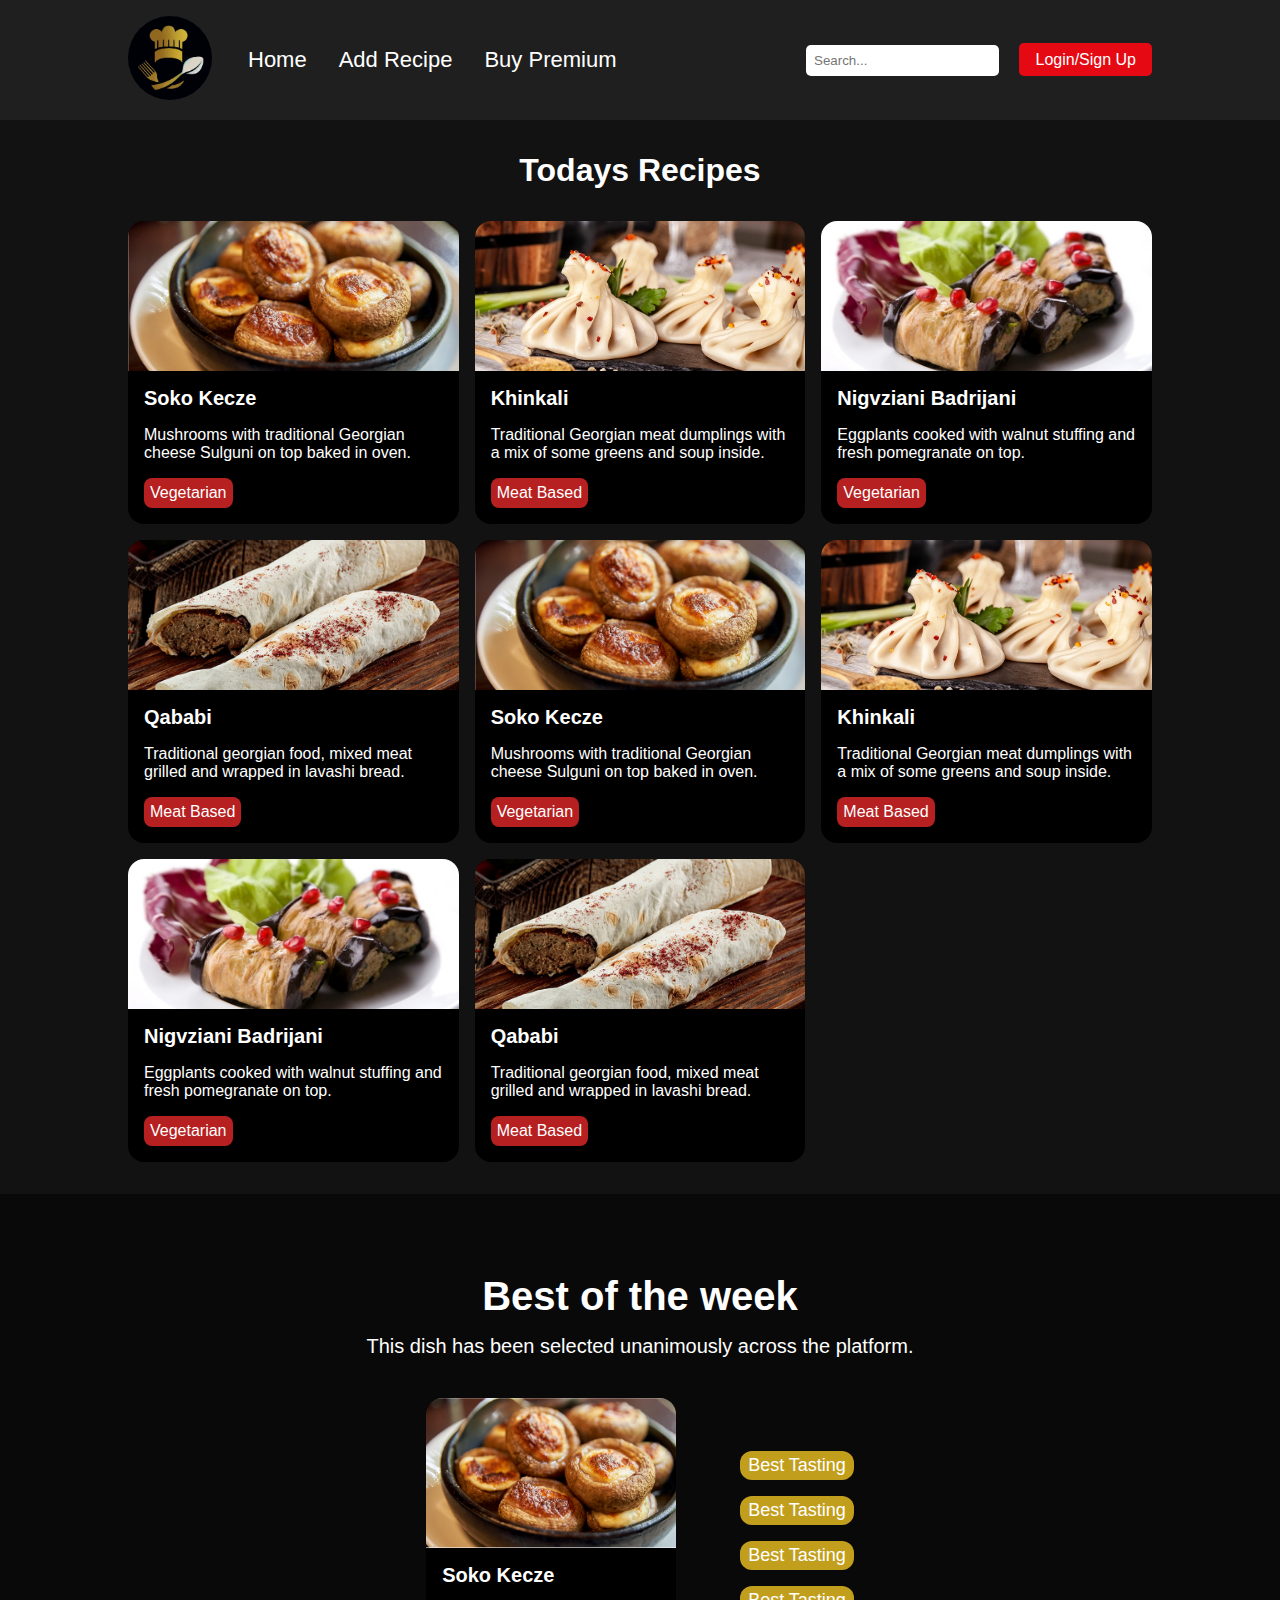
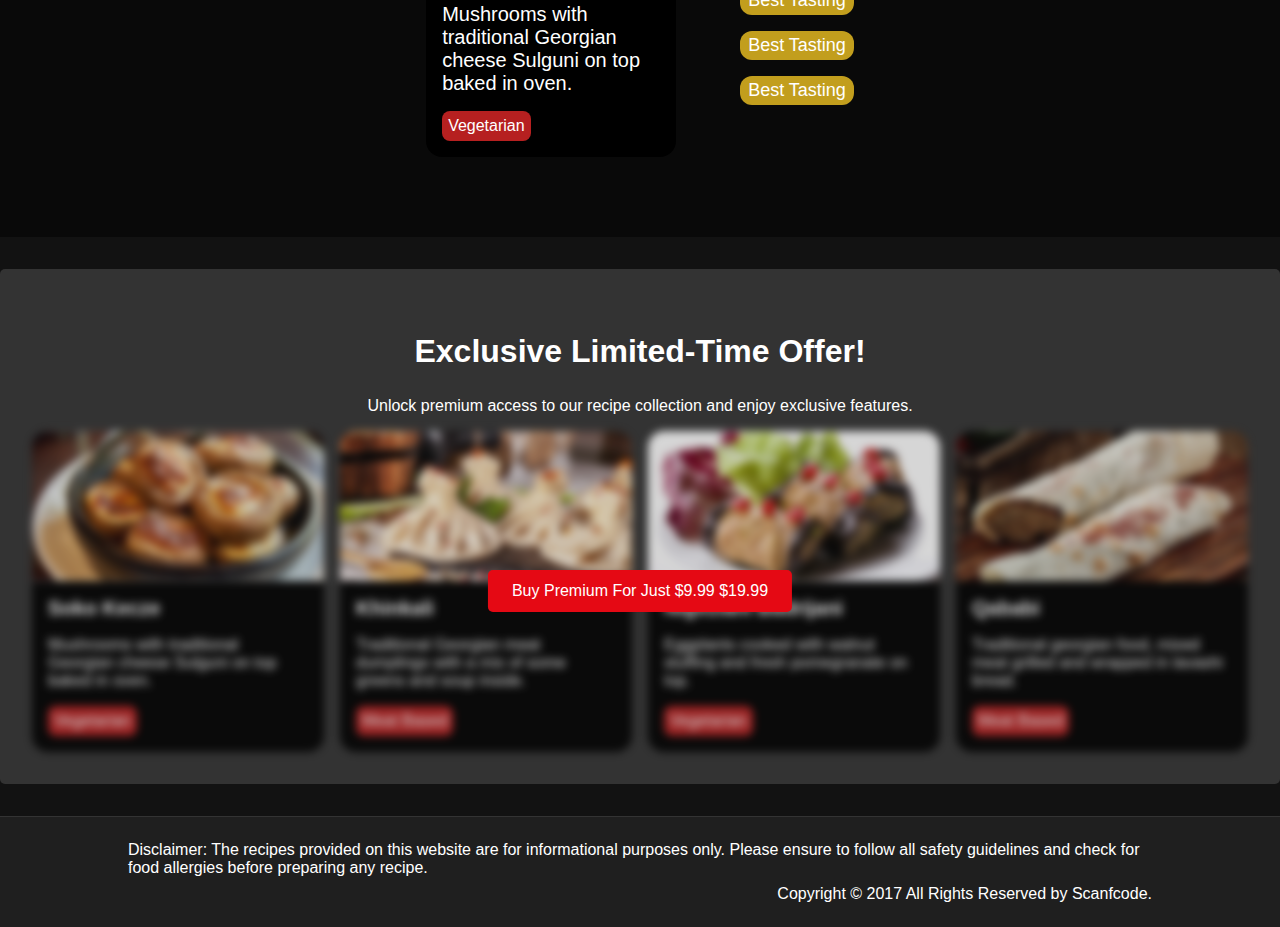
<file: index.html>
<!DOCTYPE html>
<html lang="en">
<head>
    <meta charset="UTF-8">
    <meta name="viewport" content="width=device-width, initial-scale=1.0">
    <title>Recipe Website</title>
    <link rel="stylesheet" href="styles.css">
</head>
<body>
    <header>
        <div class="container">
            <nav>
                <ul>
                    <a href="/"><img src="Images/logo.png" alt="logo image"></a>
                    <li><a href="/">Home</a></li>
                    <li><a href="/add-recipe/">Add Recipe</a></li>
                    <li><a href="/buy-premium/">Buy Premium</a></li>
                </ul>
                
                <div class="search-login">
                    <input type="text" placeholder="Search...">
                    <a class="btn" href="/user-detail/">Login/Sign Up</a>
                </div>
            </nav>
        </div>
    </header>
    <main>
        <section class="recipes container">
            <h2>Todays Recipes</h2>
            <div class="recipe-filters">
                <div class="premium-cards-container">
                    <div class="recipe-card">
                        <a href="recipe-detail/?id=1">
                            <img src="/Images/premium-1.png" alt="premium placeholder">
                            <h4>Soko Kecze</h4>
                            <p>Mushrooms with traditional Georgian cheese Sulguni on top baked in oven.</p>
                            <span>Vegetarian</span>
                        </a>
                    </div>
                    <div class="recipe-card">
                        <a href="recipe-detail/?id=2">
                            <img src="/Images/premium-2.png" alt="premium placeholder">
                            <h4>Khinkali</h4>
                            <p>Traditional Georgian meat dumplings with a mix of some greens and soup inside.</p>
                            <span>Meat Based</span>
                        </a>
                    </div>
                    <div class="recipe-card">
                        <a href="recipe-detail/?id=3">
                            <img src="/Images/premium-3.png" alt="premium placeholder">
                            <h4>Nigvziani Badrijani</h4>
                            <p>Eggplants cooked with walnut stuffing and fresh pomegranate on top.</p>
                            <span>Vegetarian</span>
                        </a>
                    </div>
                    <div class="recipe-card">
                        <a href="recipe-detail/?id=4">
                            <img src="/Images/premium-4.png" alt="premium placeholder">
                            <h4>Qababi</h4>
                            <p>Traditional georgian food, mixed meat grilled and wrapped in lavashi bread.</p>
                            <span>Meat Based</span>
                        </a>
                    </div>
                    <div class="recipe-card">
                        <a href="recipe-detail/?id=5">
                            <img src="/Images/premium-1.png" alt="premium placeholder">
                            <h4>Soko Kecze</h4>
                            <p>Mushrooms with traditional Georgian cheese Sulguni on top baked in oven.</p>
                            <span>Vegetarian</span>
                        </a>
                    </div>
                    <div class="recipe-card">
                        <a href="recipe-detail/?id=6">
                            <img src="/Images/premium-2.png" alt="premium placeholder">
                            <h4>Khinkali</h4>
                            <p>Traditional Georgian meat dumplings with a mix of some greens and soup inside.</p>
                            <span>Meat Based</span>
                        </a>
                    </div>
                    <div class="recipe-card">
                        <a href="recipe-detail/?id=7">
                            <img src="/Images/premium-3.png" alt="premium placeholder">
                            <h4>Nigvziani Badrijani</h4>
                            <p>Eggplants cooked with walnut stuffing and fresh pomegranate on top.</p>
                            <span>Vegetarian</span>
                        </a>
                    </div>
                    <div class="recipe-card">
                        <a href="recipe-detail/?id=8">
                            <img src="/Images/premium-4.png" alt="premium placeholder">
                            <h4>Qababi</h4>
                            <p>Traditional georgian food, mixed meat grilled and wrapped in lavashi bread.</p>
                            <span>Meat Based</span>
                        </a>
                    </div>
                </div> 
            </div>
        </section>
        <section class="hero">
            <div class="hero-content">
                <h2>Best of the week</h2>
                <p>This dish has been selected unanimously across the platform.</p>
                <div class="recipe-card-container"> 
                    <div class="recipe-card chosen">
                        <a href="recipe-detail/?id=1">
                            <img src="/Images/premium-1.png" alt="premium placeholder">
                            <h4>Soko Kecze</h4>
                            <p>Mushrooms with traditional Georgian cheese Sulguni on top baked in oven.</p>
                            <span>Vegetarian</span>
                        </a>
                    </div>
                    <div class="tags">
                        <div class="tag">Best Tasting</div>
                        <div class="tag">Best Tasting</div>
                        <div class="tag">Best Tasting</div>
                        <div class="tag">Best Tasting</div>
                        <div class="tag">Best Tasting</div>
                        <div class="tag">Best Tasting</div>
                    </div>
                </div>
            </div>
        </section>
        <section class="offer">
            <h2>Exclusive Limited-Time Offer!</h2>
            <p>Unlock premium access to our recipe collection and enjoy exclusive features.</p>
            <div class="premium-cards-container">
                <div class="premium recipe-card">
                    <a href="#">
                        <img src="/Images/premium-1.png" alt="premium placeholder">
                        <h4>Soko Kecze</h4>
                        <p>Mushrooms with traditional Georgian cheese Sulguni on top baked in oven.</p>
                        <span>Vegetarian</span>
                    </a>
                </div>
                <div class="premium recipe-card">
                    <a href="#">
                        <img src="/Images/premium-2.png" alt="premium placeholder">
                        <h4>Khinkali</h4>
                        <p>Traditional Georgian meat dumplings with a mix of some greens and soup inside.</p>
                        <span>Meat Based</span>
                    </a>
                </div>
                <div class="premium recipe-card">
                    <a href="#">
                        <img src="/Images/premium-3.png" alt="premium placeholder">
                        <h4>Nigvziani Badrijani</h4>
                        <p>Eggplants cooked with walnut stuffing and fresh pomegranate on top.</p>
                        <span>Vegetarian</span>
                    </a>
                </div>
                <div class="premium recipe-card">
                    <a href="#">
                        <img src="/Images/premium-4.png" alt="premium placeholder">
                        <h4>Qababi</h4>
                        <p>Traditional georgian food, mixed meat grilled and wrapped in lavashi bread.</p>
                        <span>Meat Based</span>
                    </a>
                </div>
                <a href="buy-premium" class="premium-btn btn">Buy Premium For Just $9.99 <span>$19.99</span></a>
            </div>           
        </section>
    </main>
    <footer>
        <div class="container">
            <p>Disclaimer: The recipes provided on this website are for informational purposes only. Please ensure to follow all safety guidelines and check for food allergies before preparing any recipe.</p>
            <span>Copyright © 2017 All Rights Reserved by Scanfcode.</span>
        </div>
    </footer>
    <script src="scripts.js"></script>
</body>
</html>
</file>
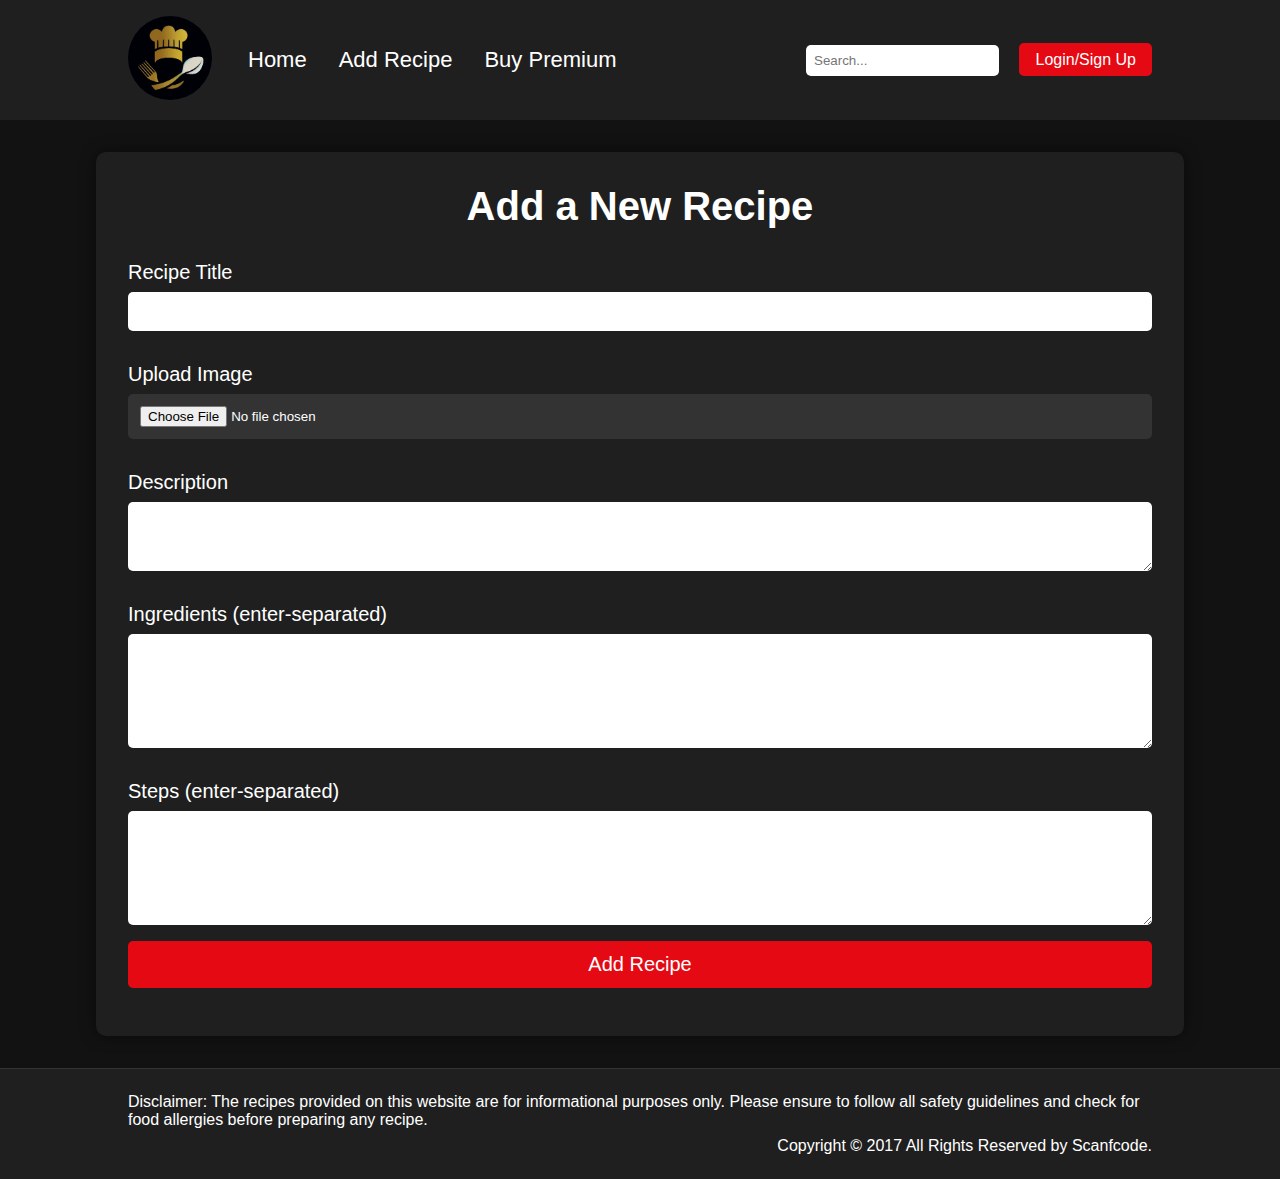
<file: add-recipe/index.html>
<!DOCTYPE html>
<html lang="en">
<head>
    <meta charset="UTF-8">
    <meta name="viewport" content="width=device-width, initial-scale=1.0">
    <title>Add Recipe</title>
    <link rel="stylesheet" href="/add-recipe/add-recipe.css">
    <link rel="stylesheet" href="/styles.css">
</head>
<body>
    <header>
        <div class="container">
            <nav>
                <ul>
                    <a href="/"><img src="/Images/logo.png" alt="logo image"></a>
                    <li><a href="/">Home</a></li>
                    <li><a href="/add-recipe/">Add Recipe</a></li>
                    <li><a href="/buy-premium/">Buy Premium</a></li>
                </ul>
                <div class="search-login">
                    <input type="text" placeholder="Search...">
                    <a class="btn" href="/user-detail/">Login/Sign Up</a>
                </div>
            </nav>
        </div>
    </header>
    <main>
        <section class="add-recipe container">
            <h2>Add a New Recipe</h2>
            <form id="add-recipe-form">
                <label for="recipe-title">Recipe Title</label>
                <input type="text" id="recipe-title" name="title" required>

                <label for="recipe-image">Upload Image</label>
                <input type="file" id="recipe-image" name="image" accept="image/*" required>

                <label for="recipe-description">Description</label>
                <textarea id="recipe-description" name="description" rows="3" required></textarea>

                <label for="recipe-ingredients">Ingredients (enter-separated)</label>
                <textarea id="recipe-ingredients" name="ingredients" rows="6" required></textarea>

                <label for="recipe-steps">Steps (enter-separated)</label>
                <textarea id="recipe-steps" name="steps" rows="6" required></textarea>

                <button type="submit" class="btn">Add Recipe</button>
            </form>
        </section>
    </main>
    <footer>
        <div class="container">
            <p>Disclaimer: The recipes provided on this website are for informational purposes only. Please ensure to follow all safety guidelines and check for food allergies before preparing any recipe.</p>
            <span>Copyright © 2017 All Rights Reserved by Scanfcode.</span>
        </div>
    </footer>
    <script src="add-recipe.js"></script>
</body>
</html>
</file>
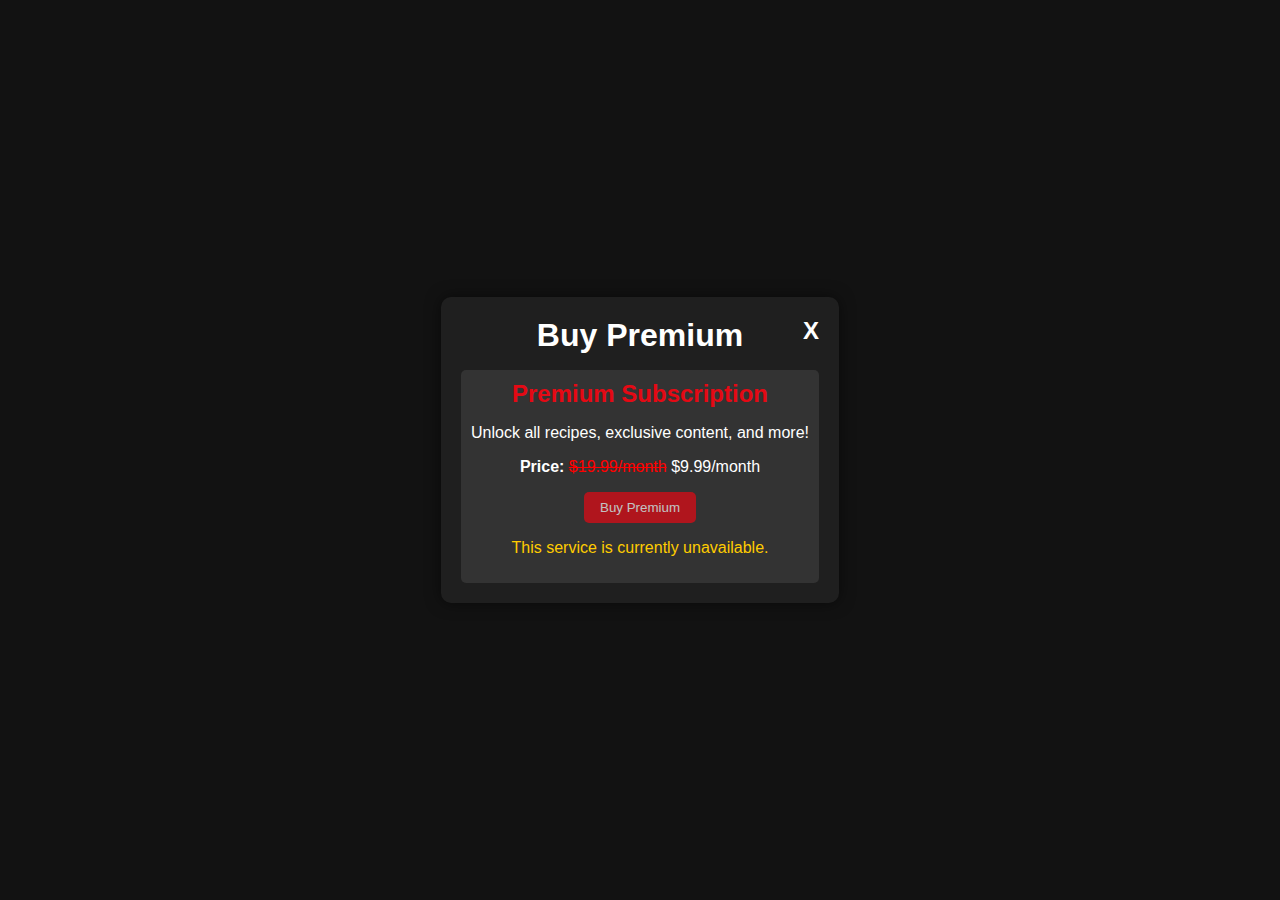
<file: buy-premium/index.html>
<!DOCTYPE html>
<html lang="en">
<head>
    <meta charset="UTF-8">
    <meta name="viewport" content="width=device-width, initial-scale=1.0">
    <title>Transaction</title>
    <link rel="stylesheet" href="/buy-premium/buy-premium.css">
</head>
<body>
    <div class="transaction-container">
        <h1>Buy Premium</h1>
        <a href="javascript:history.back()" class="back-button">X</a>
        <div class="transaction-card">
            <h2>Premium Subscription</h2>
            <p>Unlock all recipes, exclusive content, and more!</p>
            <p><strong>Price:</strong> <span>$19.99/month</span> $9.99/month</p>
            <button class="buy-btn" disabled>Buy Premium</button>
            <p class="unavailable-message">This service is currently unavailable.</p>
        </div>
    </div>
</body>
</html>
</file>
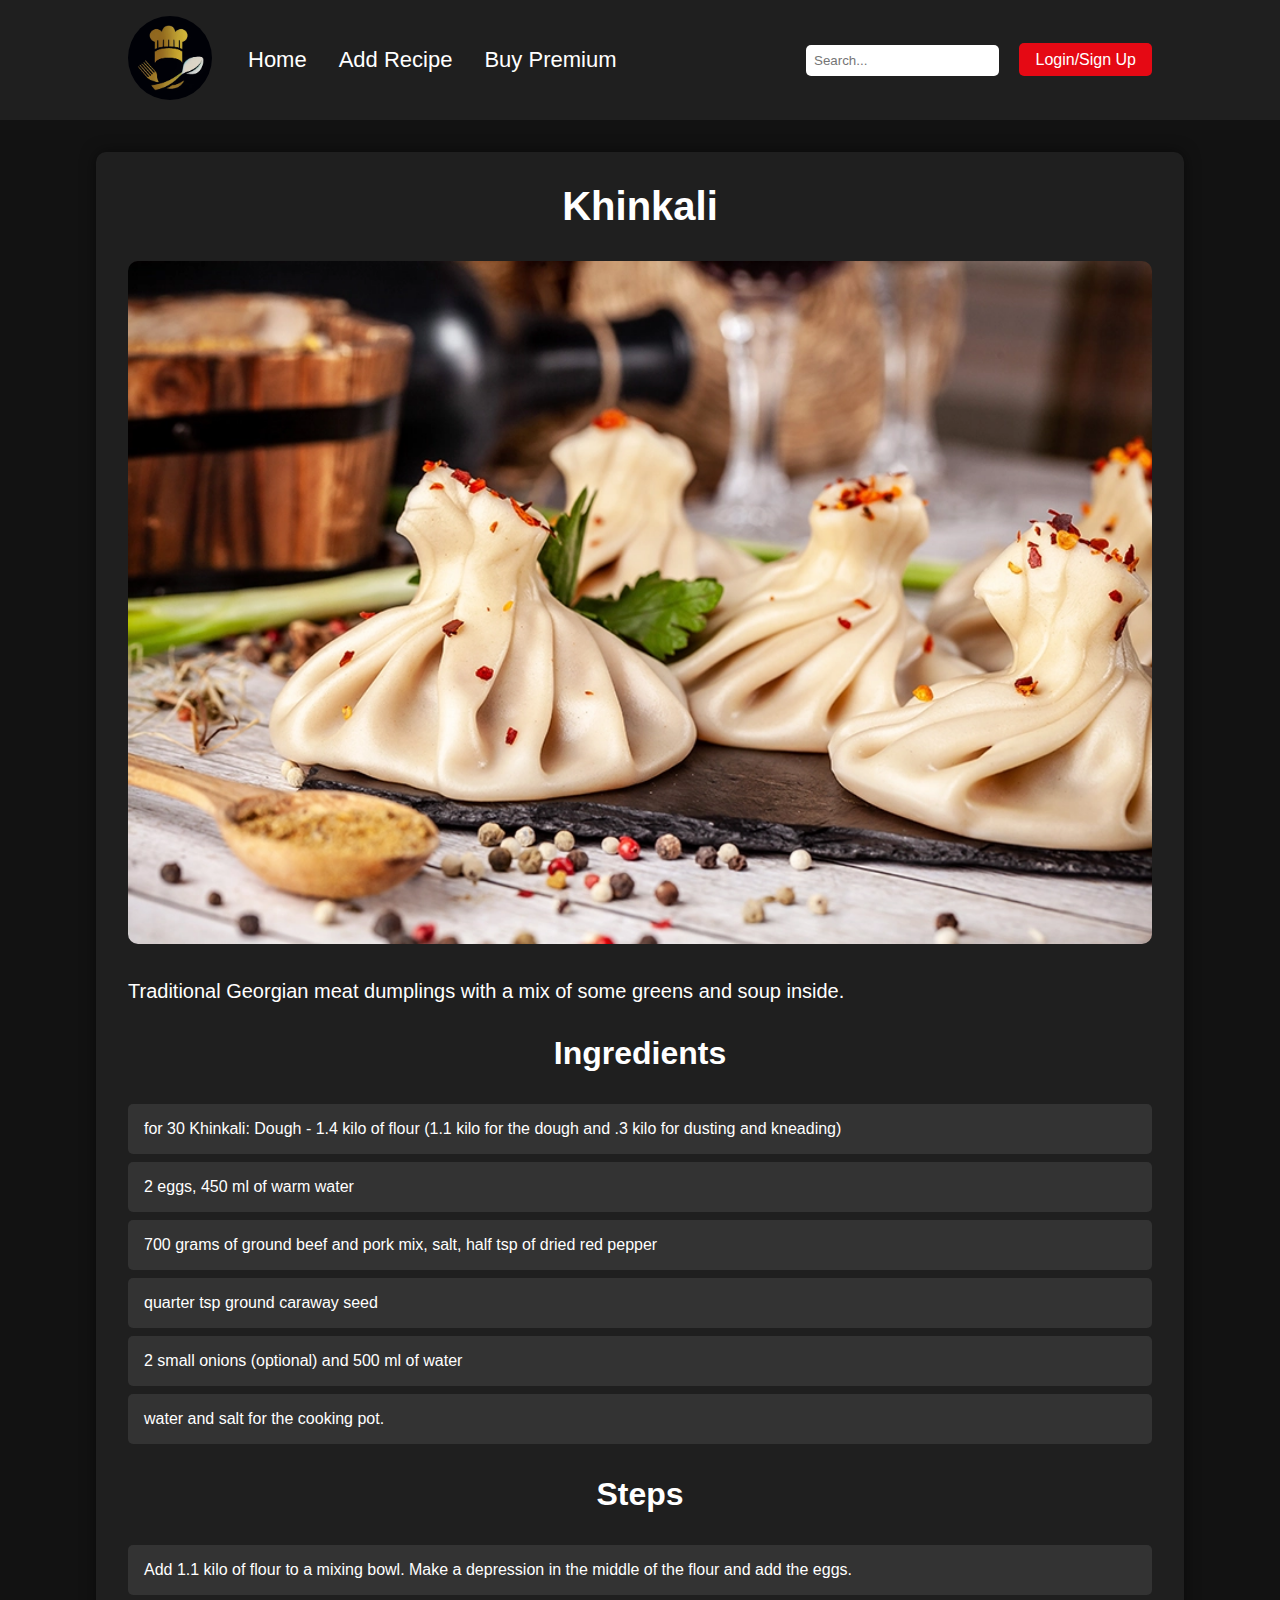
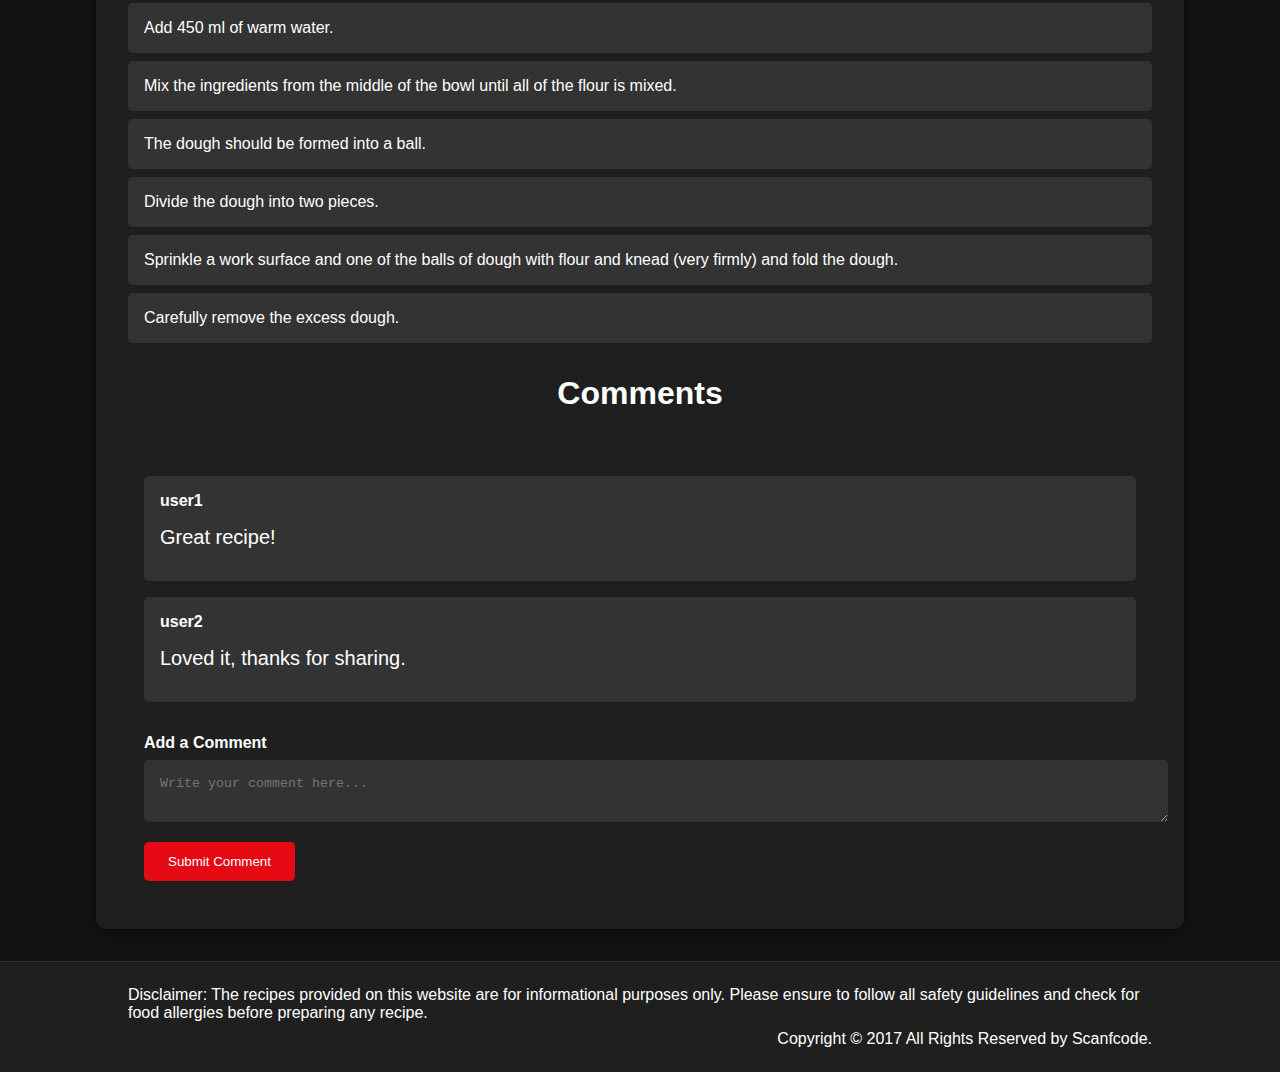
<file: recipe-detail/index.html>
<!DOCTYPE html>
<html lang="en">
<head>
    <meta charset="UTF-8">
    <meta name="viewport" content="width=device-width, initial-scale=1.0">
    <title>Recipe Detail</title>
    <link rel="stylesheet" href="/recipe-detail/recipe-detail.css">
    <link rel="stylesheet" href="/styles.css">
</head>
<body>
    <header>
        <div class="container">
            <nav>
                <ul>
                    <a href="/"><img src="/Images/logo.png" alt="logo image"></a>
                    <li><a href="/">Home</a></li>
                    <li><a href="/add-recipe/">Add Recipe</a></li>
                    <li><a href="/buy-premium/">Buy Premium</a></li>
                </ul>
                <div class="search-login">
                    <input type="text" placeholder="Search...">
                    <a class="btn" href="/user-detail/">Login/Sign Up</a>
                </div>
            </nav>
        </div>
    </header>
    <main>
        <section class="recipe-detail container">
            <h2 id="recipe-title">Mock Dish Name</h2>
            <img src="" alt="Dish Image" id="recipe-image">
            <p id="recipe-description">This is a detailed description of the dish.</p>
            <h3>Ingredients</h3>
            <ul id="recipe-ingredients">
                <!-- from js -->
            </ul>
            <h3>Steps</h3>
            <ol id="recipe-steps">
                <!-- from js -->
            </ol>
            <h3>Comments</h3>
            <div id="comments-section">
                <ul id="comments-list">
                    <!-- comments from js -->
                </ul>
                <div class="add-comment">
                    <h4>Add a Comment</h4>
                    <textarea id="comment-text" placeholder="Write your comment here..."></textarea>
                    <button id="add-comment-btn" class="btn">Submit Comment</button>
                </div>
            </div>
        </section>
    </main>
    <footer>
        <div class="container">
            <p>Disclaimer: The recipes provided on this website are for informational purposes only. Please ensure to follow all safety guidelines and check for food allergies before preparing any recipe.</p>
            <span>Copyright © 2017 All Rights Reserved by Scanfcode.</span>
        </div>
    </footer>
    <script src="recipe-detail.js"></script>
</body>
</html>
</file>
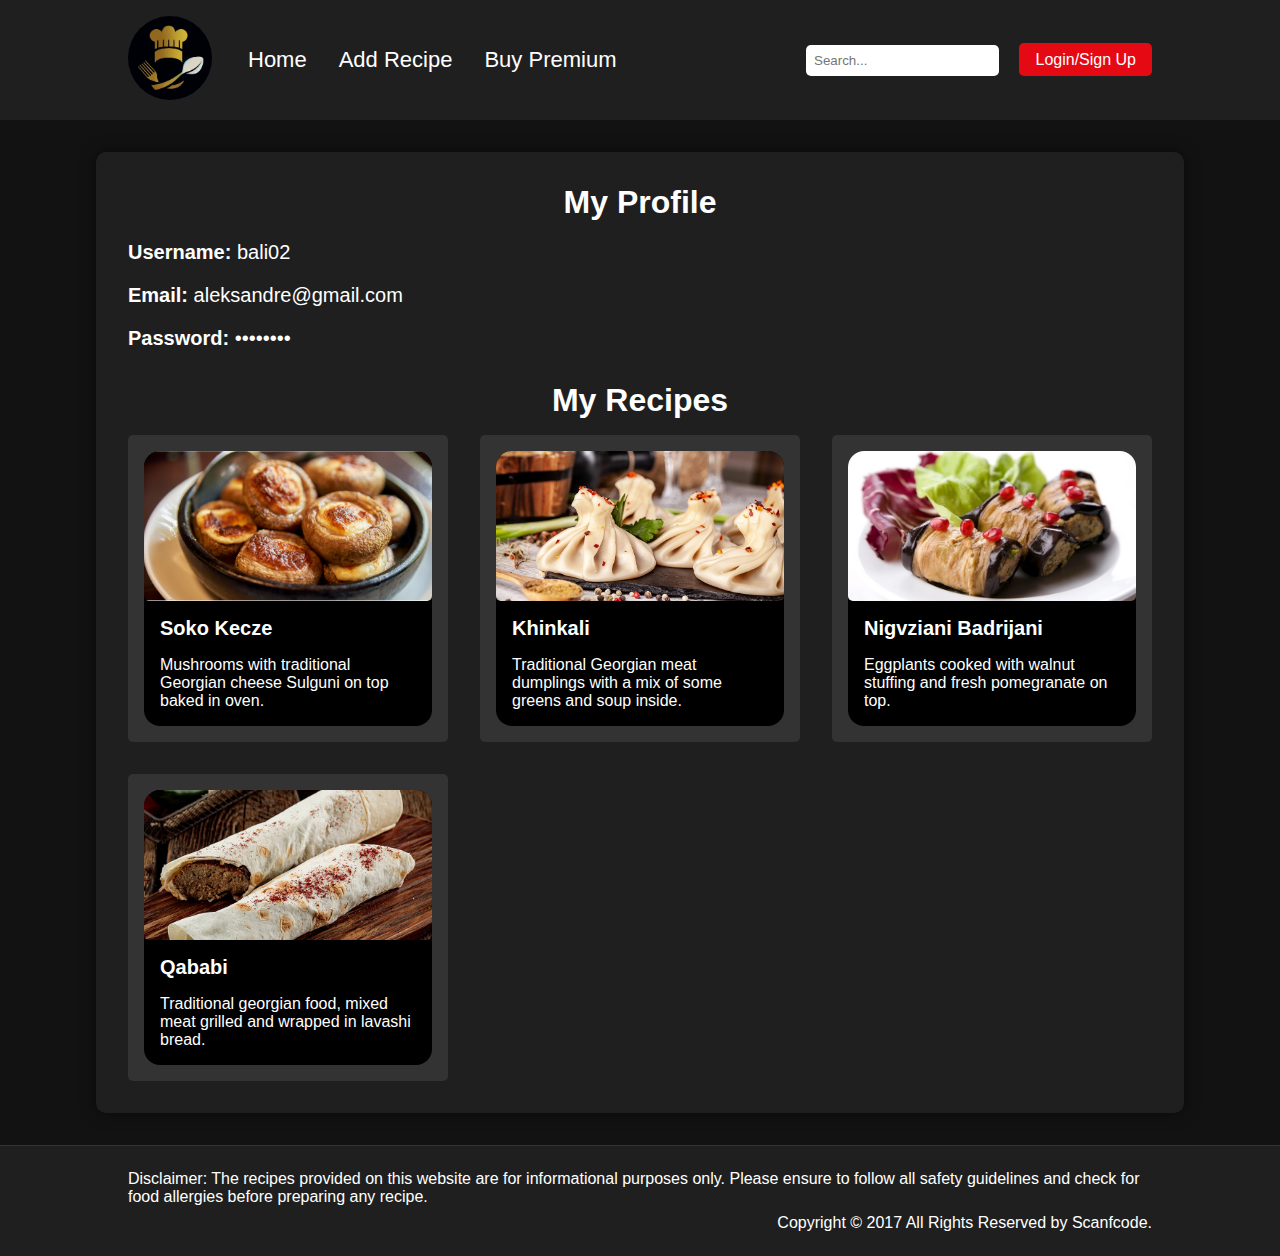
<file: user-detail/index.html>
<!DOCTYPE html>
<html lang="en">
<head>
    <meta charset="UTF-8">
    <meta name="viewport" content="width=device-width, initial-scale=1.0">
    <title>User Detail</title>
    <link rel="stylesheet" href="/user-detail/user-detail.css">
    <link rel="stylesheet" href="/styles.css">
</head>
<body>
    <header>
        <div class="container">
            <nav>
                <ul>
                    <a href="/"><img src="/Images/logo.png" alt="logo image"></a>
                    <li><a href="/">Home</a></li>
                    <li><a href="/add-recipe/">Add Recipe</a></li>
                    <li><a href="/buy-premium/">Buy Premium</a></li>
                </ul>
                <div class="search-login">
                    <input type="text" placeholder="Search...">
                    <a class="btn" href="/user-detail/">Login/Sign Up</a>
                </div>
            </nav>
        </div>
    </header>
    <main>
        <section class="user-detail container">
            <h2>My Profile</h2>
            <div class="user-info">
                <p><strong>Username:</strong> <span id="username"></span></p>
                <p><strong>Email:</strong> <span id="email"></span></p>
                <p><strong>Password:</strong> <span id="password"></span></p>
            </div>
            <h3>My Recipes</h3>
            <div class="recipe-grid" id="user-recipes">
                <!-- import from js -->
            </div>
        </section>
    </main>
    <footer>
        <div class="container">
            <p>Disclaimer: The recipes provided on this website are for informational purposes only. Please ensure to follow all safety guidelines and check for food allergies before preparing any recipe.</p>
            <span>Copyright © 2017 All Rights Reserved by Scanfcode.</span>
        </div>
    </footer>
    <script src="user-detail.js"></script>
</body>
</html>
</file>
<file: styles.css>
body {
    font-family: Arial, sans-serif;
    margin: 0;
    padding: 0;
    background-color: #121212;
    color: #fff;
}

.container {
    max-width: 1216px;
    width: 80%;
    margin: 0 auto;
}

header {
    background-color: #1f1f1f;
    padding: 16px 0;
    text-align: center;
}

header img {
    width: 84px;
    height: 84px;
    border-radius: 100px;
    cursor: pointer;
    margin-right: 20px;
}

header nav {
    display: flex;
    justify-content: space-between;
    align-items: center;
}

header nav ul {
    list-style: none;
    padding: 0;
    margin: 0;
    display: flex;
    align-items: center;
}

header nav ul li {
    display: inline;
    margin: 0 16px;
}

header nav ul li a {
    color: #fff;
    font-size: 22px;
    text-decoration: none;
    transition: color 0.2s ease;
}

header nav ul li a:hover {
    color: #b62020;
}

.search-login {
    display: inline-block;
}

.search-login input {
    padding: 8px;
    border: none;
    border-radius: 5px;
    margin-right: 16px;
}

.search-login a {
    color: #fff;
    text-decoration: none;
    padding: 8px 16px;
    background-color: #e50914;
    border-radius: 5px;
}

.hero {
    background-size: cover;
    background-position: center;
    padding: 80px 0;
    text-align: center;
    position: relative;
}

.hero:before {
    content: "";
    position: absolute;
    top: 0;
    left: 0;
    width: 100%;
    height: 100%;
    background: rgba(0, 0, 0, 0.5);
}

.hero-content {
    position: relative;
    z-index: 1;
}

.hero h2 {
    font-size: 40px;
    margin: 0;
}

.hero p {
    font-size: 20px;
    margin: 16px 0;
}

.btn {
    background-color: #e50914;
    color: #fff;
    padding: 12px 24px;
    text-decoration: none;
    border-radius: 5px;
    transition: background-color 0.2s ease;
}

.btn:hover {
    background-color: #9b0c13;
}

.recipes h2, .offer h2 {
    font-size: 32px;
    text-align: center;
    margin-top: 32px;
}

.recipe-filters {
    text-align: center;
    margin: 32px 0;
}

.recipe-filters button {
    background-color: #333;
    color: #fff;
    border: none;
    padding: 8px 16px;
    margin: 0 8px;
    cursor: pointer;
    border-radius: 5px;
}

.recipe-filters button:hover {
    background-color: #444;
}

.recipe-grid {
    display: grid;
    grid-template-columns: repeat(auto-fill, minmax(250px, 1fr));
    gap: 32px;
}

.recipe-item {
    background-color: #1f1f1f;
    padding: 16px;
    border-radius: 5px;
    text-align: center;
}

.recipe-item h2 {
    font-size: 24px;
    margin: 0;
}

.recipe-item p {
    margin: 16px 0;
}

.recipe-item img {
    width: 100%;
    border-radius: 5px;
}

.offer {
    background-color: #333;
    padding: 32px;
    text-align: center;
    border-radius: 5px;
    margin: 32px 0;
}


.premium-cards-container {
    max-width: 1216px;
    display: grid;
    grid-template-columns: repeat(auto-fill, minmax(250px, 1fr));
    gap: 16px;
    position: relative;
    margin: 0 auto;
}


.recipe-card a {
    all: unset;
    overflow: hidden;
    border-radius: 16px;
    display: flex;
    flex-direction: column;
    align-items: flex-start;
    background-color: #000000;
    height: 100%;
    cursor: pointer;
    transition: transform ease 0.2s;
}

.recipe-card a:hover {
    transform: scale(1.1)
}

.recipe-card h4{
    font-size: 20px;
    margin: 0;
    padding: 16px 16px 0 16px;    
    text-align: left;
}

.recipe-card p{
    margin: 0;
    padding: 16px;    
    text-align: left;
}

.recipe-card span{
    display: flex;
    background-color: #b62020;
    margin: auto 16px 16px 16px;
    padding: 6px;    
    border-radius: 8px;
    text-align: left;
    cursor: pointer;
}

.recipe-card img{
    object-fit:cover;
    width: 100%;
    height: 150px;
}

.recipe-card.premium{
    pointer-events: none;
}

.premium {
    opacity: 0.8;
    filter: blur(4px);
}

.premium-btn {
    position: absolute;
    left: 50%;
    top: 50%;
    transform: translate(-50%, -50%);
}

.recipe-card-container {
    margin-top: 40px;
    display: flex;
    justify-content: center;
    align-items: center;
    gap: 64px;
}

.chosen {
    width: 250px;
}

.tags {
    gap: 16px;
    display: flex;
    flex-direction: column;

}

.tag {
    padding: 4px 8px;
    background-color: #c29e1d;
    font-size: 18px;
    border-radius: 12px;
    cursor: pointer;
}

footer {
    background-color: #1f1f1f;
    padding: 1rem 0;
    text-align: center;
    color: #fff;
    margin-top: 2rem;
    border-top: 1px solid #333;
}

footer p {
    width: 100%;
    margin: 0.5rem 0;
    text-align: left;
}

footer span {
    display: flex;
    width: 100%;
    margin: 0.5rem 0;
    justify-content: flex-end;
}
</file>
<file: add-recipe/add-recipe.css>
.add-recipe {
    background-color: #1f1f1f;
    padding: 2rem;
    border-radius: 10px;
    box-shadow: 0 0 15px rgba(0, 0, 0, 0.5);
    margin-top: 2rem;
}

.add-recipe.container {
    margin: 32px auto;
}

.add-recipe h2 {
    font-size: 2.5rem;
    margin: 0 0 1rem 0;
    color: #ffffff;
    text-align: center;
}

form {
    display: flex;
    flex-direction: column;
}

form label {
    margin: 1rem 0 0.5rem 0;
    font-size: 1.25rem;
}

form input, form textarea, form button {
    padding: 0.75rem;
    margin-bottom: 1rem;
    border: none;
    border-radius: 5px;
}

form input[type="file"] {
    background-color: #333;
    color: #fff;
}

form button {
    background-color: #e50914;
    color: #fff;
    cursor: pointer;
    font-size: 1.25rem;
}

form button:hover {
    background-color: #ff3300;
}
</file>
<file: buy-premium/buy-premium.css>
body {
    font-family: Arial, sans-serif;
    margin: 0;
    padding: 0;
    background-color: #121212;
    color: white;
    display: flex;
    justify-content: center;
    align-items: center;
    height: 100vh;
}

.transaction-container {
    position: relative;
    text-align: center;
    background-color: #1f1f1f;
    padding: 20px;
    border-radius: 10px;
    box-shadow: 0 0 15px rgba(0, 0, 0, 0.5);
}

.transaction-card {
    background-color: #333;
    padding: 10px;
    border-radius: 5px;
    margin-top: 1rem;
}

h1 {
    margin: 0 0 10px 0;
}

h2 {
    margin: 0 0 10px 0;
    color: #e50914;
}

.buy-btn {
    background-color: #e50914;
    color: white;
    padding: 8px 16px;
    border: none;
    border-radius: 5px;
    cursor: not-allowed;
    opacity: 0.7;

}

.unavailable-message {
    margin-top: 1rem;
    color: #ffcc00;
}


.back-button {
    all: unset;
    cursor: pointer;
    font-size: x-large;
    padding: 20px;
    position: absolute;
    top: 0;
    right: 0;
    color: white;
    font-weight: bolder;    
}

span {
    text-decoration: line-through;
    color: red;
}
</file>
<file: recipe-detail/recipe-detail.css>
.recipe-detail {
    background-color: #1f1f1f;
    padding: 2rem;
    border-radius: 10px;
    box-shadow: 0 0 15px rgba(0, 0, 0, 0.5);
    margin-top: 2rem;
}

.recipe-detail.container{
    margin: 32px auto;
}

.recipe-detail h2 {
    font-size: 2.5rem;
    margin: 0 0 1rem 0;
    color: #ffffff;
    text-align: center;
}

.recipe-detail img {
    width: 100%;
    border-radius: 10px;
    margin: 1rem 0;
}

.recipe-detail p {
    font-size: 1.25rem;
    margin: 1rem 0;
    text-align: justify;
}

.recipe-detail h3 {
    font-size: 2rem;
    margin-top: 2rem;
    text-align: center;
}

.recipe-detail ul, .recipe-detail ol {
    list-style: none;
    padding: 0;
}

.recipe-detail li {
    background-color: #333;
    padding: 1rem;
    border-radius: 5px;
    margin: 0.5rem 0;
}

#comments-section {
    background-color: #1f1f1f;
    padding: 1rem;
    border-radius: 10px;
    margin-top: 2rem;
}

#comments-list {
    list-style: none;
    padding: 0;
}

#comments-list li {
    background-color: #333;
    padding: 1rem;
    border-radius: 5px;
    margin-bottom: 1rem;
}

.add-comment {
    margin-top: 2rem;
}

.add-comment h4 {
    margin-bottom: 0.5rem;
}

#comment-text {
    width: 100%;
    padding: 1rem;
    border: none;
    border-radius: 5px;
    margin-bottom: 1rem;
    background-color: #333;
    color: #fff;
}

#add-comment-btn {
    padding: 0.75rem 1.5rem;
    border: none;
    border-radius: 5px;
    color: #fff;
    cursor: pointer;
}
</file>
<file: user-detail/user-detail.css>
.user-detail {
    background-color: #1f1f1f;
    padding: 2rem;
    border-radius: 10px;
    box-shadow: 0 0 15px rgba(0, 0, 0, 0.5);
    margin-top: 2rem;
}

.user-detail.container{
    margin: 32px auto;
}

.user-detail h2, .user-detail h3 {
    font-size: 2rem;
    margin: 0 0 1rem 0;
    color: #ffffff;
    text-align: center;
}

.user-info {
    margin-bottom: 2rem;
}

.user-info p {
    font-size: 1.25rem;
}

.recipe-grid {
    display: grid;
    grid-template-columns: repeat(auto-fill, minmax(250px, 1fr));
    gap: 1rem;
}

.recipe-card {
    background-color: #333;
    padding: 1rem;
    border-radius: 5px;
    text-align: center;
}

.recipe-card img {
    width: 100%;
    border-radius: 5px;
}

.recipe-card h4 {
    font-size: 1.5rem;
    margin: 1rem 0 0.5rem 0;
}

.recipe-card p {
    margin: 0.5rem 0;
}

.recipe-card span {
    display: block;
    margin-top: 0.5rem;
    font-size: 0.9rem;
    color: #ccc;
}
</file>
